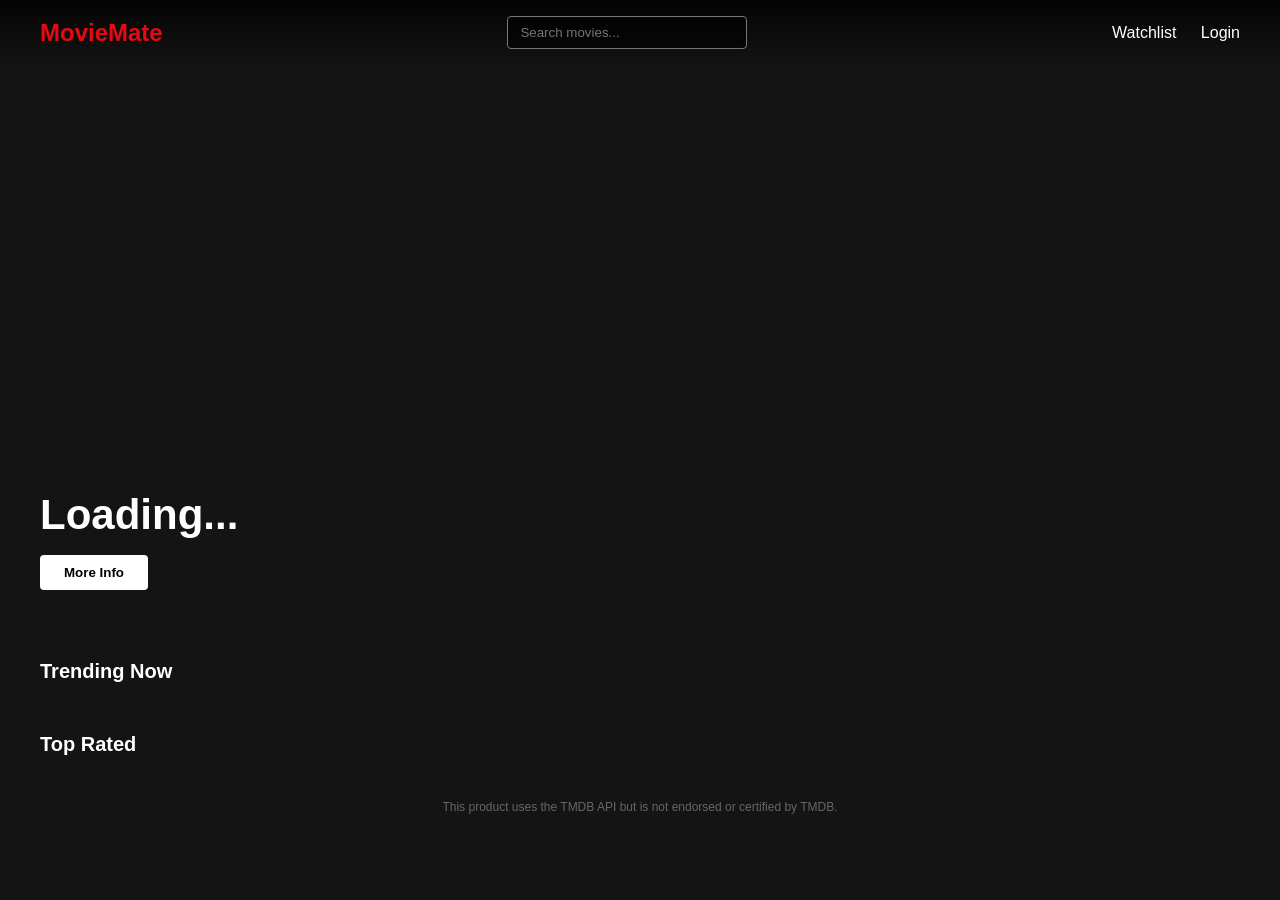
<file: frontend/index.html>
<!DOCTYPE html>
<html lang="en">
<head>
<meta charset="UTF-8">
<meta name="viewport" content="width=device-width, initial-scale=1.0">
<title>MovieMate</title>
<link rel="stylesheet" href="css/style.css">
</head>
<body>

<nav class="navbar">
  <a href="index.html" class="logo">MovieMate</a>
  <form id="search-form">
    <input id="search-input" type="text" placeholder="Search movies...">
  </form>
  <div>
    <a href="watchlist.html" class="nav-link">Watchlist</a>
    <a href="login.html" class="nav-link">Login</a>
  </div>
</nav>

<div class="hero" id="hero">
  <div class="hero-info">
    <h1 id="hero-title">Loading...</h1>
    <p id="hero-overview"></p>
    <button class="btn" id="hero-more">More Info</button>
  </div>
</div>

<div class="row">
  <h2>Trending Now</h2>
  <div class="row-items" id="trending-row"></div>
</div>

<div class="row">
  <h2>Top Rated</h2>
  <div class="row-items" id="top-rated-row"></div>
</div>

<div id="genre-rows"></div>

<script src="js/api.js"></script>
<script src="js/auth.js"></script>
<script src="js/navbar.js"></script>
<script src="js/home.js"></script>

<footer style="text-align:center; padding:24px; color:#666; font-size:12px;">
  This product uses the TMDB API but is not endorsed or certified by TMDB.
</footer>
</body>
</html>
</file>
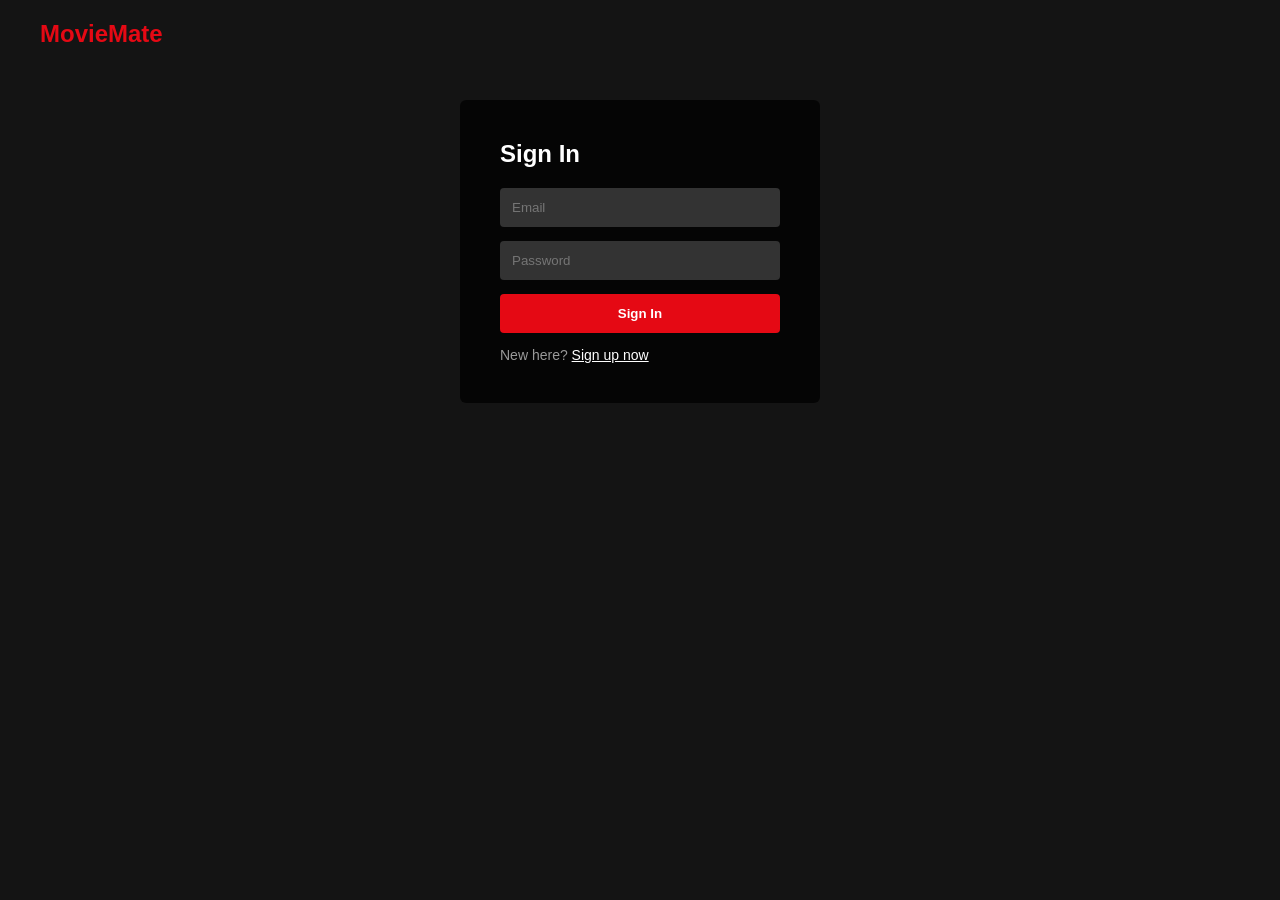
<file: frontend/login.html>
<!DOCTYPE html>
<html lang="en">
<head>
<meta charset="UTF-8">
<meta name="viewport" content="width=device-width, initial-scale=1.0">
<title>Login - MovieMate</title>
<link rel="stylesheet" href="css/style.css">
<style>
  .auth-box { max-width: 360px; margin: 100px auto; background: rgba(0,0,0,0.75); padding: 40px; border-radius: 6px; }
  .auth-box h2 { margin-bottom: 20px; }
  .auth-box input { width: 100%; padding: 12px; margin-bottom: 14px; background: #333; border: none; border-radius: 4px; color: #fff; }
  .auth-box button { width: 100%; padding: 12px; background: #e50914; color: #fff; border: none; border-radius: 4px; cursor: pointer; font-weight: bold; }
  .switch-link { margin-top: 14px; color: #999; font-size: 14px; }
  .switch-link a { color: #fff; }
  #auth-error { color: #e87c03; margin-bottom: 10px; font-size: 14px; }
</style>
</head>
<body>

<a href="index.html" class="logo" style="position:absolute; top:20px; left:40px; color:#e50914; font-size:24px; font-weight:bold; text-decoration:none;">MovieMate</a>

<div class="auth-box">
  <h2 id="form-title">Sign In</h2>
  <div id="auth-error"></div>

  <form id="login-form">
    <input id="li-email" type="email" placeholder="Email" required>
    <input id="li-password" type="password" placeholder="Password" required>
    <button type="submit">Sign In</button>
  </form>

  <form id="signup-form" style="display:none;">
    <input id="su-username" type="text" placeholder="Username" required>
    <input id="su-email" type="email" placeholder="Email" required>
    <input id="su-password" type="password" placeholder="Password" required>
    <button type="submit">Sign Up</button>
  </form>

  <div class="switch-link">
    <span id="switch-text">New here?</span>
    <a href="#" id="switch-link">Sign up now</a>
  </div>
</div>

<script src="js/api.js"></script>
<script src="js/auth.js"></script>
<script>
  const loginForm = document.getElementById("login-form");
  const signupForm = document.getElementById("signup-form");
  const switchLink = document.getElementById("switch-link");
  const switchText = document.getElementById("switch-text");
  const formTitle = document.getElementById("form-title");
  let showingLogin = true;

  switchLink.addEventListener("click", (e) => {
    e.preventDefault();
    showingLogin = !showingLogin;
    loginForm.style.display = showingLogin ? "block" : "none";
    signupForm.style.display = showingLogin ? "none" : "block";
    formTitle.textContent = showingLogin ? "Sign In" : "Sign Up";
    switchText.textContent = showingLogin ? "New here?" : "Already have an account?";
    switchLink.textContent = showingLogin ? "Sign up now" : "Sign in";
  });
</script>
</body>
</html>
</file>
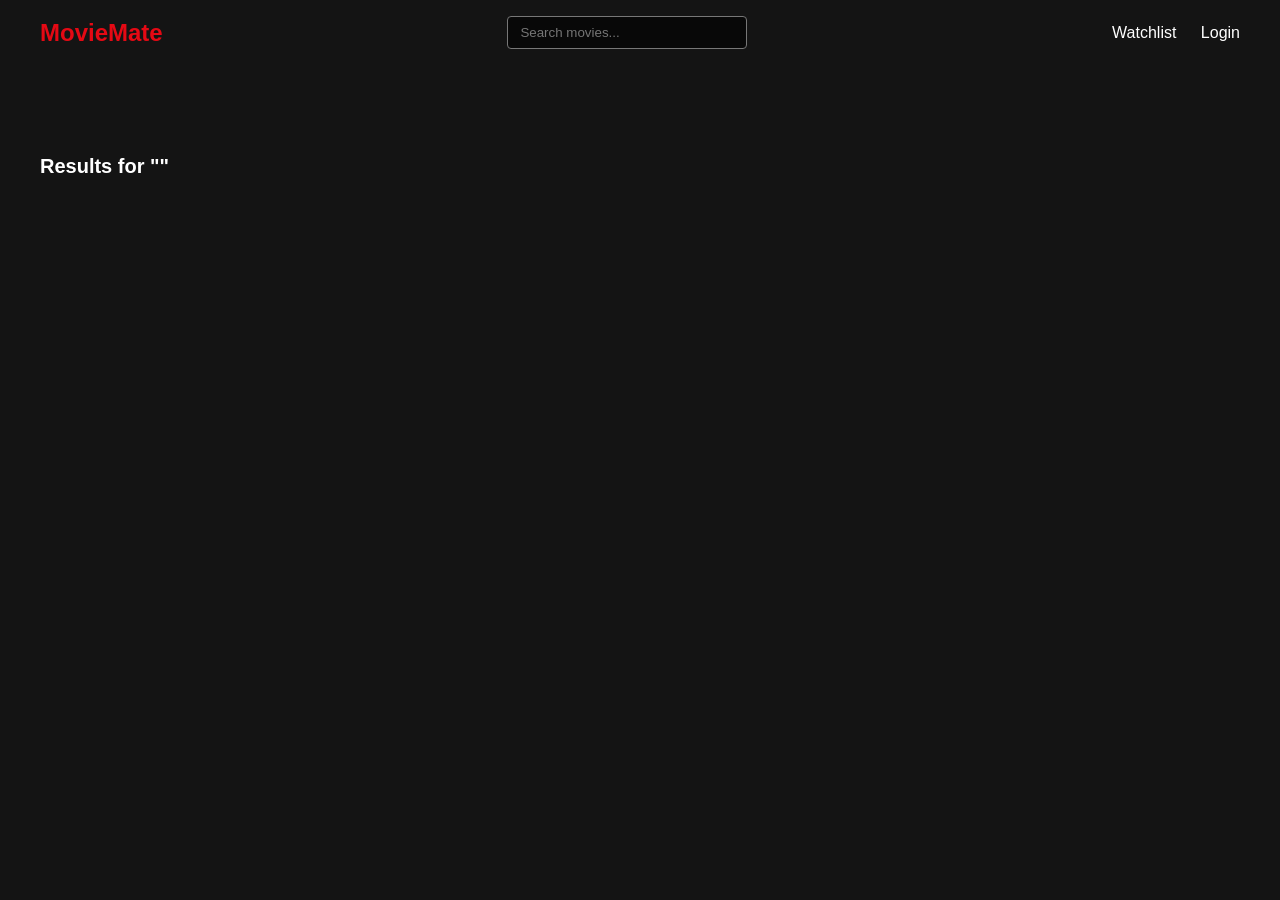
<file: frontend/search.html>
<!DOCTYPE html>
<html lang="en">
<head>
<meta charset="UTF-8">
<meta name="viewport" content="width=device-width, initial-scale=1.0">
<title>Search - MovieMate</title>
<link rel="stylesheet" href="css/style.css">
<style>.navbar { position: static; background: #141414; }</style>
</head>
<body>

<nav class="navbar">
  <a href="index.html" class="logo">MovieMate</a>
  <form id="search-form">
    <input id="search-input" type="text" placeholder="Search movies...">
  </form>
  <div>
    <a href="watchlist.html" class="nav-link">Watchlist</a>
    <a href="login.html" class="nav-link">Login</a>
  </div>
</nav>

<div class="row" style="margin-top: 90px;">
  <h2 id="search-title">Results</h2>
  <div class="row-items" id="search-results" style="flex-wrap: wrap;"></div>
</div>

<div class="row">
  <h2 id="because-title"></h2>
  <div class="row-items" id="because-row"></div>
</div>

<script src="js/api.js"></script>
<script src="js/auth.js"></script>
<script src="js/navbar.js"></script>
<script src="js/search.js"></script>

</body>
</html>
</file>
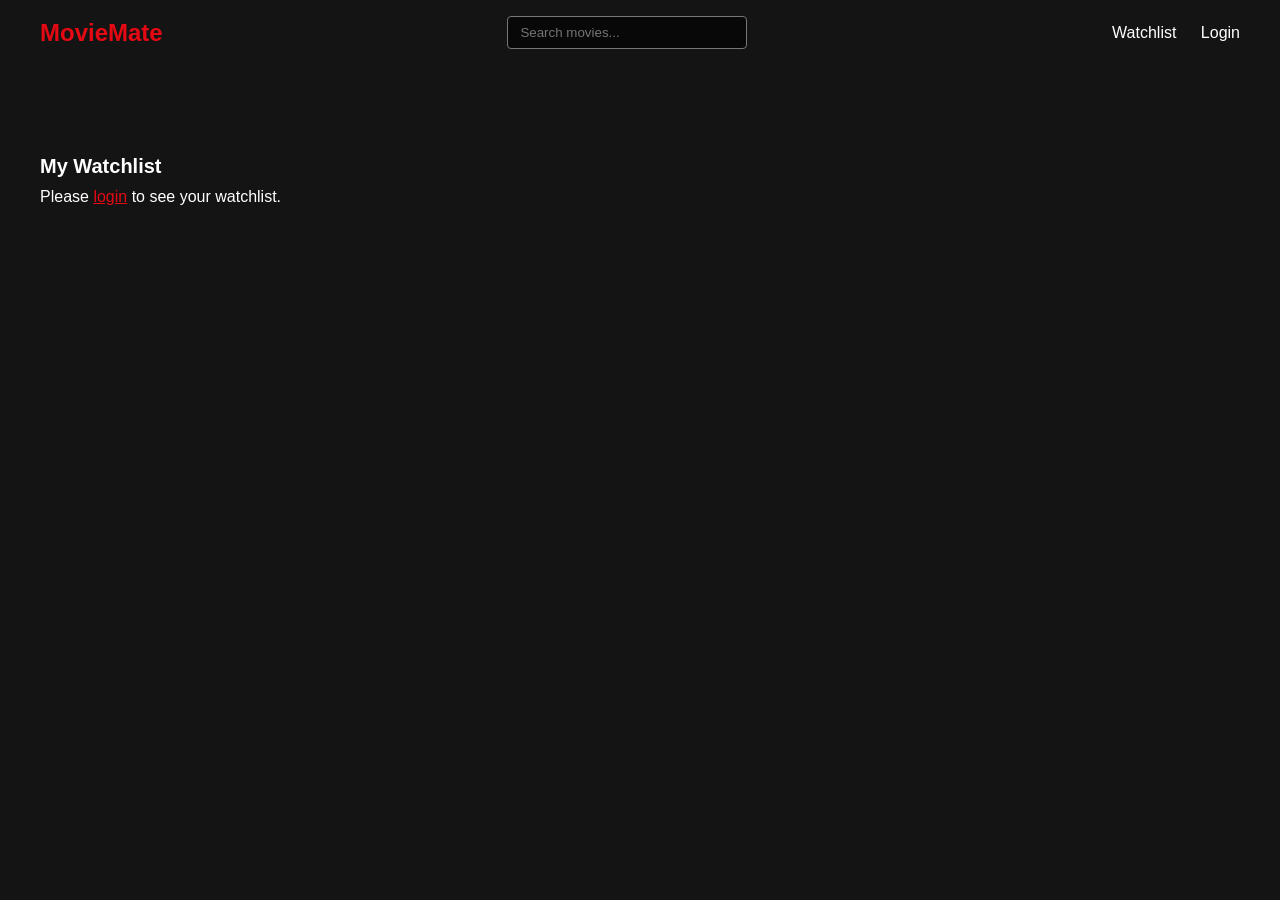
<file: frontend/watchlist.html>
<!DOCTYPE html>
<html lang="en">
<head>
<meta charset="UTF-8">
<meta name="viewport" content="width=device-width, initial-scale=1.0">
<title>Watchlist - MovieMate</title>
<link rel="stylesheet" href="css/style.css">
<style>.navbar { position: static; background: #141414; }</style>
</head>
<body>

<nav class="navbar">
  <a href="index.html" class="logo">MovieMate</a>
  <form id="search-form">
    <input id="search-input" type="text" placeholder="Search movies...">
  </form>
  <div>
    <a href="watchlist.html" class="nav-link">Watchlist</a>
    <a href="login.html" class="nav-link">Login</a>
  </div>
</nav>

<div class="row" style="margin-top: 90px;">
  <h2>My Watchlist</h2>
  <div class="row-items" id="watchlist-results" style="flex-wrap: wrap;"></div>
</div>

<script src="js/api.js"></script>
<script src="js/navbar.js"></script>
<script src="js/auth.js"></script>
<script src="js/watchlist.js"></script>
</body>
</html>
</file>
<file: frontend/css/style.css>
* { margin: 0; padding: 0; box-sizing: border-box; }

body {
  background: #141414;
  color: #fff;
  font-family: "Helvetica Neue", Arial, sans-serif;
}

/* Navbar */
.navbar {
  position: fixed;
  top: 0; left: 0; right: 0;
  display: flex;
  align-items: center;
  justify-content: space-between;
  padding: 16px 40px;
  z-index: 100;
  background: linear-gradient(to bottom, rgba(0,0,0,0.8), transparent);
  transition: background 0.3s;
}
.navbar.scrolled { background: #141414; }
.navbar .logo { color: #e50914; font-size: 24px; font-weight: bold; text-decoration: none; }
.navbar input {
  background: rgba(0,0,0,0.6);
  border: 1px solid #777;
  color: #fff;
  padding: 8px 12px;
  border-radius: 4px;
  width: 240px;
}
.navbar a.nav-link { color: #fff; text-decoration: none; margin-left: 20px; }

/* Hero */
.hero {
  height: 70vh;
  background-size: cover;
  background-position: center;
  display: flex;
  align-items: flex-end;
  padding: 40px;
  position: relative;
}
.hero::after {
  content: "";
  position: absolute; inset: 0;
  background: linear-gradient(to top, #141414, transparent 50%);
}
.hero-info { position: relative; z-index: 1; max-width: 500px; }
.hero-info h1 { font-size: 42px; margin-bottom: 10px; }
.hero-info p { font-size: 14px; color: #ccc; margin-bottom: 16px; }
.btn {
  background: #fff; color: #000; border: none;
  padding: 10px 24px; margin-right: 10px;
  border-radius: 4px; cursor: pointer; font-weight: bold;
}
.btn.secondary { background: rgba(109,109,110,0.7); color: #fff; }

/* Rows */
.row { margin: 30px 0 0 40px; }
.row h2 { font-size: 20px; margin-bottom: 10px; }
.row-items { display: flex; gap: 8px; overflow-x: auto; scroll-behavior: smooth; padding-bottom: 10px; }
.row-items::-webkit-scrollbar { height: 6px; }
.row-items::-webkit-scrollbar-thumb { background: #444; }

/* Card */
.card {
  width: 180px;
  min-width: 180px;
  cursor: pointer;
  transition: transform 0.25s;
  position: relative;
}
.card img {
  width: 100%;
  aspect-ratio: 2/3;
  object-fit: cover;
  border-radius: 4px;
  display: block;
  background: #222;
}
.card:hover { transform: scale(1.08); z-index: 2; }
.card img {
  width: 100%;
  border-radius: 4px;
  display: block;
  background: #222;
}
.card .rating {
  position: absolute; top: 6px; right: 6px;
  background: rgba(0,0,0,0.8);
  color: #46d369;
  font-size: 12px;
  padding: 2px 6px;
  border-radius: 3px;
}
.card .title {
  font-size: 13px;
  margin-top: 4px;
  color: #ddd;
  white-space: nowrap;
  overflow: hidden;
  text-overflow: ellipsis;
}
.placeholder-poster {
  width: 100%; aspect-ratio: 2/3;
  background: linear-gradient(135deg, #333, #1a1a1a);
  display: flex; align-items: center; justify-content: center;
  text-align: center; font-size: 13px; color: #999; padding: 8px;
  border-radius: 4px;
}

@media (max-width: 768px) {
  .navbar {
    padding: 10px 16px;
    flex-wrap: wrap;
    gap: 8px;
  }
  .navbar .logo { font-size: 18px; }
  .navbar input {
    width: 100%;
    order: 3;
  }
  .navbar > div { display: flex; gap: 12px; font-size: 13px; }

  .hero { height: 50vh; padding: 20px; }
  .hero-info h1 { font-size: 24px; }
  .hero-info p { font-size: 12px; }
  .btn { padding: 8px 16px; font-size: 13px; }

  .row { margin: 20px 0 0 16px; }
  .row h2 { font-size: 16px; }

  .card { width: 110px; min-width: 110px; }
  .card .title { font-size: 11px; }
  .card .rating { font-size: 10px; }
}
</file>
